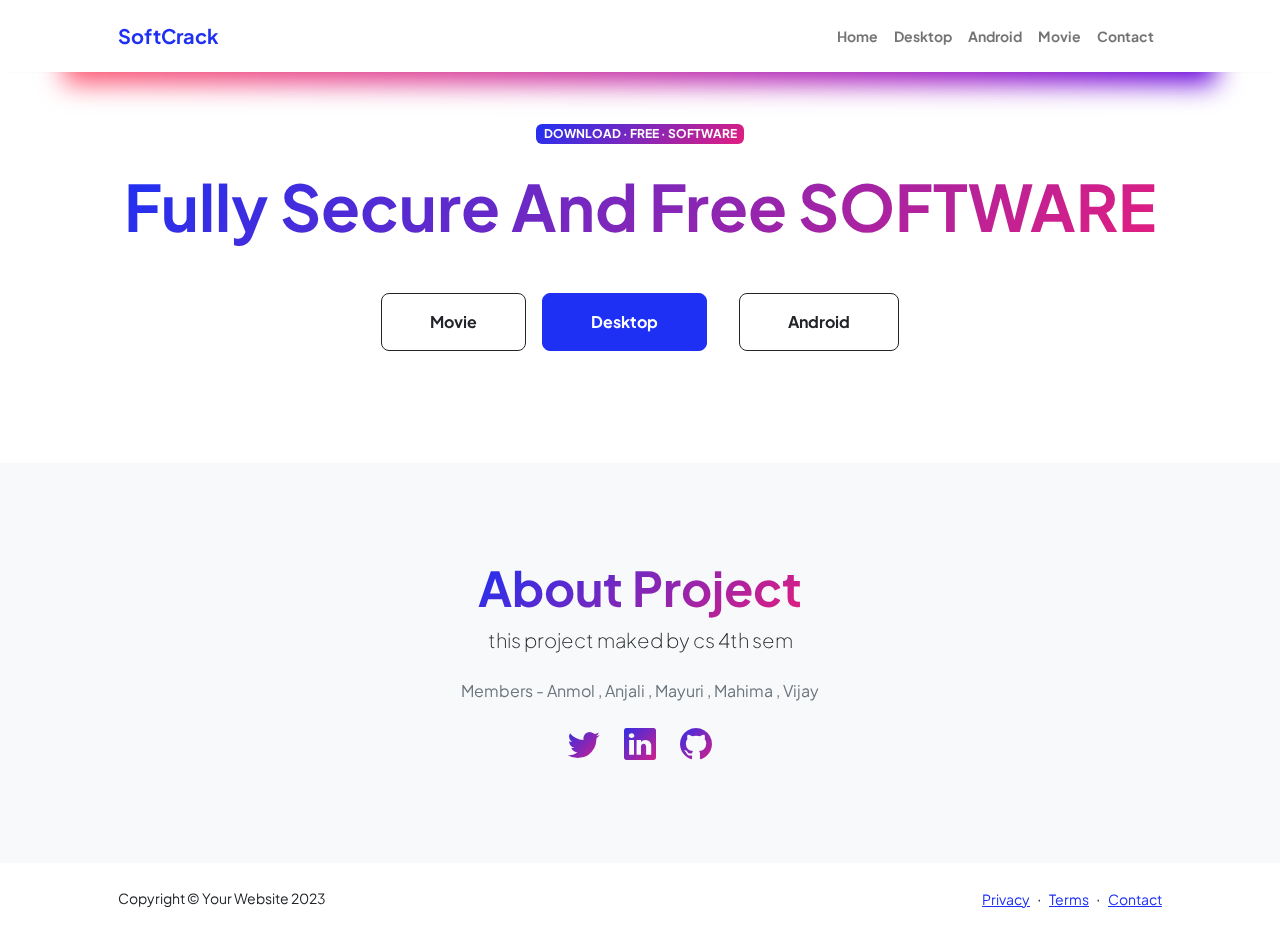
<file: index.html>
<!DOCTYPE html>
<html lang="en">

<head>
    <meta charset="utf-8" />
    <meta name="viewport" content="width=device-width, initial-scale=1, shrink-to-fit=no" />
    <meta name="description" content="" />
    <meta name="author" content="" />
    <title>SoftCrack</title>
    <link rel="icon" type="image/x-icon" href="assets/favicon.ico" />
    <link rel="preconnect" href="https://fonts.googleapis.com" />
    <link rel="preconnect" href="https://fonts.gstatic.com" crossorigin />
    <link
        href="https://fonts.googleapis.com/css2?family=Plus+Jakarta+Sans:wght@100;200;300;400;500;600;700;800;900&amp;display=swap"
        rel="stylesheet" />
    <link href="https://cdn.jsdelivr.net/npm/bootstrap-icons@1.8.1/font/bootstrap-icons.css" rel="stylesheet" />
    <link href="css/styles.css" rel="stylesheet" />
    <link href="home.css" rel="stylesheet" />
</head>
<body class="d-flex flex-column h-100">
    <main class="flex-shrink-0">
        <nav class="navbar navbar-expand-lg navbar-light bg-white py-3" , id="nav">
            <div class="container px-5">
                <a class="navbar-brand" href="index.html"><span class="fw-bolder text-primary">SoftCrack</span></a>
                <button class="navbar-toggler" type="button" data-bs-toggle="collapse"
                    data-bs-target="#navbarSupportedContent" aria-controls="navbarSupportedContent"
                    aria-expanded="false" aria-label="Toggle navigation"><span
                        class="navbar-toggler-icon"></span></button>
                <div class="collapse navbar-collapse" id="navbarSupportedContent">
                    <ul class="navbar-nav ms-auto mb-2 mb-lg-0 small fw-bolder">
                        <li class="nav-item"><a class="nav-link" href="index.html">Home</a></li>
                        <li class="nav-item"><a class="nav-link" href="resume.html">Desktop</a></li>
                        <li class="nav-item"><a class="nav-link" href="projects.html">Android</a></li>
                        <li class="nav-item"><a class="nav-link" href="movie.html">Movie</a></li>
                        <li class="nav-item"><a class="nav-link" href="contact.html">Contact</a></li>
                    </ul>
                </div>
            </div>
        </nav>
        <header class="py-5">
            <div class="container px-5 pb-5">
                <div class="row gx-5 align-items-center">
                    <div class="col-xxl-5">
                        <div class="text-center text-xxl-start">
                            <div class="badge bg-gradient-primary-to-secondary text-white mb-4">
                                <div class="text-uppercase">DOWNLOAD &middot; FREE &middot; SOFTWARE</div>
                            </div>
                            <h1 class="display-3 fw-bolder mb-5"><span class="text-gradient d-inline">Fully Secure And
                                    Free SOFTWARE</span></h1>
                            <div
                                class="d-grid gap-3 d-sm-flex justify-content-sm-center justify-content-xxl-start mb-3">
                                <a class="btn btn-outline-dark btn-lg px-5 py-3 fs-6 fw-bolder bt" 
                                href="movie.html">Movie</a>
                                <a class="btn btn-primary btn-lg px-5 py-3 me-sm-3 fs-6 fw-bolder"
                                    href="resume.html">Desktop</a>
                                <a class="btn btn-outline-dark btn-lg px-5 py-3 fs-6 fw-bolder bt"
                                    href="projects.html">Android</a>

                            </div>
                        </div>
                    </div>
                </div>
            </div>
        </header>
        <section class="bg-light py-5">
            <div class="container px-5">
                <div class="row gx-5 justify-content-center">
                    <div class="col-xxl-8">
                        <div class="text-center my-5">
                            <h2 class="display-5 fw-bolder"><span class="text-gradient d-inline">About Project</span>
                            </h2>
                            <p class="lead fw-light mb-4"> this project maked by cs 4th sem </p>
                            <p class="text-muted">Members - Anmol , Anjali , Mayuri , Mahima , Vijay</p>
                            <div class="d-flex justify-content-center fs-2 gap-4">
                                <a class="text-gradient" href="#!"><i class="bi bi-twitter"></i></a>
                                <a class="text-gradient" href="#!"><i class="bi bi-linkedin"></i></a>
                                <a class="text-gradient" href="#!"><i class="bi bi-github"></i></a>
                            </div>
                        </div>
                    </div>
                </div>
            </div>
        </section>
    </main>
    <footer class="bg-white py-4 mt-auto">
        <div class="container px-5">
            <div class="row align-items-center justify-content-between flex-column flex-sm-row">
                <div class="col-auto">
                    <div class="small m-0">Copyright &copy; Your Website 2023</div>
                </div>
                <div class="col-auto">
                    <a class="small" href="#!">Privacy</a>
                    <span class="mx-1">&middot;</span>
                    <a class="small" href="#!">Terms</a>
                    <span class="mx-1">&middot;</span>
                    <a class="small" href="#!">Contact</a>
                </div>
            </div>
        </div>
    </footer>
    <script src="https://cdn.jsdelivr.net/npm/bootstrap@5.2.3/dist/js/bootstrap.bundle.min.js"></script>
    <script src="js/scripts.js"></script>
</body>

</html>
</file>
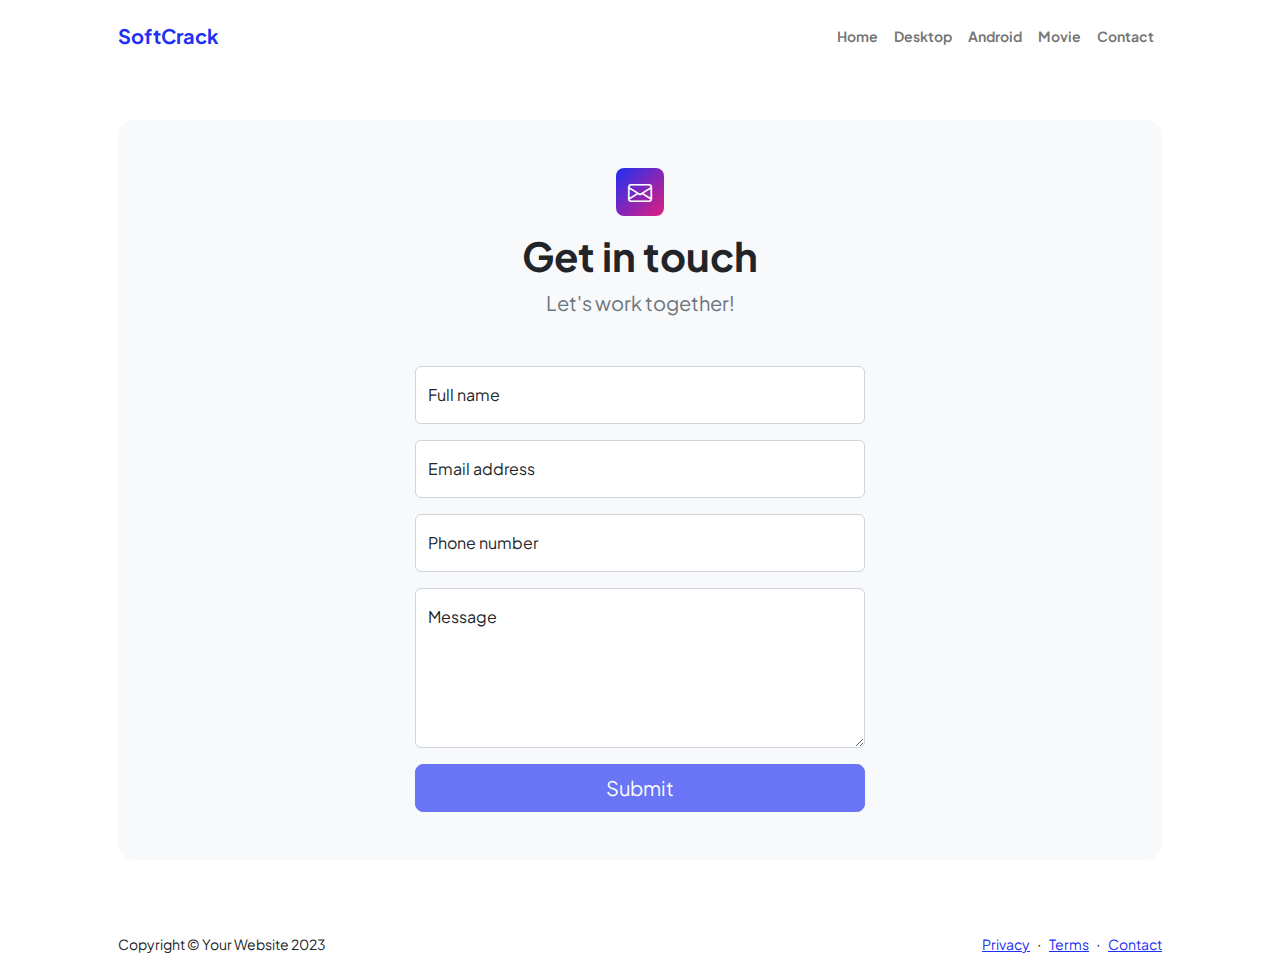
<file: contact.html>
<!DOCTYPE html>
<html lang="en">
    <head>
        <meta charset="utf-8" />
        <meta name="viewport" content="width=device-width, initial-scale=1, shrink-to-fit=no" />
        <meta name="description" content />
        <meta name="author" content />
        <title>Modern Business - Start Bootstrap Template</title>
        <!-- Favicon-->
        <link rel="icon" type="image/x-icon" href="assets/favicon.ico" />
        <!-- Custom Google font-->
        <link rel="preconnect" href="https://fonts.googleapis.com" />
        <link rel="preconnect" href="https://fonts.gstatic.com" crossorigin />
        <link href="https://fonts.googleapis.com/css2?family=Plus+Jakarta+Sans:wght@100;200;300;400;500;600;700;800;900&amp;display=swap" rel="stylesheet" />
        <!-- Bootstrap icons-->
        <link href="https://cdn.jsdelivr.net/npm/bootstrap-icons@1.8.1/font/bootstrap-icons.css" rel="stylesheet" />
        <!-- Core theme CSS (includes Bootstrap)-->
        <link href="css/styles.css" rel="stylesheet" />
    </head>
    <body class="d-flex flex-column">
        <main class="flex-shrink-0">
            <!-- Navigation-->
            <nav class="navbar navbar-expand-lg navbar-light bg-white py-3" >
                <div class="container px-5">
                    <a class="navbar-brand" href="index.html"><span class="fw-bolder text-primary">SoftCrack</span></a>
                    <button class="navbar-toggler" type="button" data-bs-toggle="collapse" data-bs-target="#navbarSupportedContent" aria-controls="navbarSupportedContent" aria-expanded="false" aria-label="Toggle navigation"><span class="navbar-toggler-icon"></span></button>
                    <div class="collapse navbar-collapse" id="navbarSupportedContent">
                        <ul class="navbar-nav ms-auto mb-2 mb-lg-0 small fw-bolder">
                            <li class="nav-item"><a class="nav-link" href="index.html">Home</a></li>
                            <li class="nav-item"><a class="nav-link" href="resume.html">Desktop</a></li>
                            <li class="nav-item"><a class="nav-link" href="projects.html">Android</a></li>
                            <li class="nav-item"><a class="nav-link" href="movie.html">Movie</a></li>
                            <li class="nav-item"><a class="nav-link" href="contact.html">Contact</a></li>
                        </ul>
                    </div>
                </div>
            </nav>
            <!-- Page content-->
            <section class="py-5">
                <div class="container px-5">
                    <!-- Contact form-->
                    <div class="bg-light rounded-4 py-5 px-4 px-md-5">
                        <div class="text-center mb-5">
                            <div class="feature bg-primary bg-gradient-primary-to-secondary text-white rounded-3 mb-3"><i class="bi bi-envelope"></i></div>
                            <h1 class="fw-bolder">Get in touch</h1>
                            <p class="lead fw-normal text-muted mb-0">Let's work together!</p>
                        </div>
                        <div class="row gx-5 justify-content-center">
                            <div class="col-lg-8 col-xl-6">
                                <!-- * * * * * * * * * * * * * * *-->
                                <!-- * * SB Forms Contact Form * *-->
                                <!-- * * * * * * * * * * * * * * *-->
                                <!-- This form is pre-integrated with SB Forms.-->
                                <!-- To make this form functional, sign up at-->
                                <!-- https://startbootstrap.com/solution/contact-forms-->
                                <!-- to get an API token!-->
                                <form id="contactForm" data-sb-form-api-token="API_TOKEN">
                                    <!-- Name input-->
                                    <div class="form-floating mb-3">
                                        <input class="form-control" id="name" type="text" placeholder="Enter your name..." data-sb-validations="required" />
                                        <label for="name">Full name</label>
                                        <div class="invalid-feedback" data-sb-feedback="name:required">A name is required.</div>
                                    </div>
                                    <!-- Email address input-->
                                    <div class="form-floating mb-3">
                                        <input class="form-control" id="email" type="email" placeholder="name@example.com" data-sb-validations="required,email" />
                                        <label for="email">Email address</label>
                                        <div class="invalid-feedback" data-sb-feedback="email:required">An email is required.</div>
                                        <div class="invalid-feedback" data-sb-feedback="email:email">Email is not valid.</div>
                                    </div>
                                    <!-- Phone number input-->
                                    <div class="form-floating mb-3">
                                        <input class="form-control" id="phone" type="tel" placeholder="(123) 456-7890" data-sb-validations="required" />
                                        <label for="phone">Phone number</label>
                                        <div class="invalid-feedback" data-sb-feedback="phone:required">A phone number is required.</div>
                                    </div>
                                    <!-- Message input-->
                                    <div class="form-floating mb-3">
                                        <textarea class="form-control" id="message" type="text" placeholder="Enter your message here..." style="height: 10rem" data-sb-validations="required"></textarea>
                                        <label for="message">Message</label>
                                        <div class="invalid-feedback" data-sb-feedback="message:required">A message is required.</div>
                                    </div>
                                    <!-- Submit success message-->
                                    <!---->
                                    <!-- This is what your users will see when the form-->
                                    <!-- has successfully submitted-->
                                    <div class="d-none" id="submitSuccessMessage">
                                        <div class="text-center mb-3">
                                            <div class="fw-bolder">Form submission successful!</div>
                                            To activate this form, sign up at
                                            <br />
                                            <a href="anmoldiscord4328@gmail.com">https://startbootstrap.com/solution/contact-forms</a>
                                        </div>
                                    </div>
                                    <!-- Submit error message-->
                                    <!---->
                                    <!-- This is what your users will see when there is-->
                                    <!-- an error submitting the form-->
                                    <div class="d-none" id="submitErrorMessage"><div class="text-center text-danger mb-3">Error sending message!</div></div>
                                    <!-- Submit Button-->
                                    <div class="d-grid"><button class="btn btn-primary btn-lg disabled" id="submitButton" type="submit">Submit</button></div>
                                </form>
                            </div>
                        </div>
                    </div>
                </div>
            </section>
        </main>
        <!-- Footer-->
        <footer class="bg-white py-4 mt-auto">
            <div class="container px-5">
                <div class="row align-items-center justify-content-between flex-column flex-sm-row">
                    <div class="col-auto"><div class="small m-0">Copyright &copy; Your Website 2023</div></div>
                    <div class="col-auto">
                        <a class="small" href="#!">Privacy</a>
                        <span class="mx-1">&middot;</span>
                        <a class="small" href="#!">Terms</a>
                        <span class="mx-1">&middot;</span>
                        <a class="small" href="#!">Contact</a>
                    </div>
                </div>
            </div>
        </footer>
        <!-- Bootstrap core JS-->
        <script src="https://cdn.jsdelivr.net/npm/bootstrap@5.2.3/dist/js/bootstrap.bundle.min.js"></script>
        <!-- Core theme JS-->
        <script src="js/scripts.js"></script>
        <!-- * * * * * * * * * * * * * * * * * * * * * * * * * * * * * * * * * * * * * * * *-->
        <!-- * *                               SB Forms JS                               * *-->
        <!-- * * Activate your form at https://startbootstrap.com/solution/contact-forms * *-->
        <!-- * * * * * * * * * * * * * * * * * * * * * * * * * * * * * * * * * * * * * * * *-->
        <script src="https://cdn.startbootstrap.com/sb-forms-latest.js"></script>
    </body>
</html>
</file>
<file: home.css>
#myVideo {
    position: fixed;
    right: 0;
    bottom: 0;
    min-width: 100%;
    min-height: 100%;
    z-index: -1;
    filter: brightness( 50%);
}
  .content {
    position: fixed;
    bottom: 0;
    background: rgba(0, 0, 0, 0.5);
    color: #f1f1f1;
    width: 100%;
    padding: 20px;
  }
  #myBtn {
    width: 200px;
    font-size: 18px;
    padding: 10px;
    border: none;
    background: #000;
    color: #fff;
    cursor: pointer;
  }
  
  #myBtn:hover {
    background: #ddd;
    color: black;
  }
  .profile-img{
    border-radius: 10%;
  }
  .profile{
    border-radius: 10%;
  }
  .bt {
    background-color: white;
  }
  #nav{
    background: hsl(0, 0%, 100%);
    padding: 16px 24px;
    position: relative;
    border-radius: 8px;
    box-shadow: 0 0 0 1px rgba(0,0,0,.01);
  
    &::after {
      position: absolute;
      content: "";
      top: 15px;
      left: 0;
      right: 0;
      z-index: -1;
      height: 100%;
      width: 100%;
      transform: scale(0.9) translateZ(0);
      filter: blur(15px);
      background: linear-gradient(
        to left,
        #ff5770,
        #e4428d,
        #c42da8,
        #9e16c3,
        #6501de,
        #9e16c3,
        #c42da8,
        #e4428d,
        #ff5770
      );
      background-size: 200% 200%;
      animation: animateGlow 1.25s linear infinite;
    }
  }
  
  @keyframes animateGlow {
    0% {
      background-position: 0% 50%;
    }
    100% {
      background-position: 200% 50%;
    }
  }
</file>
